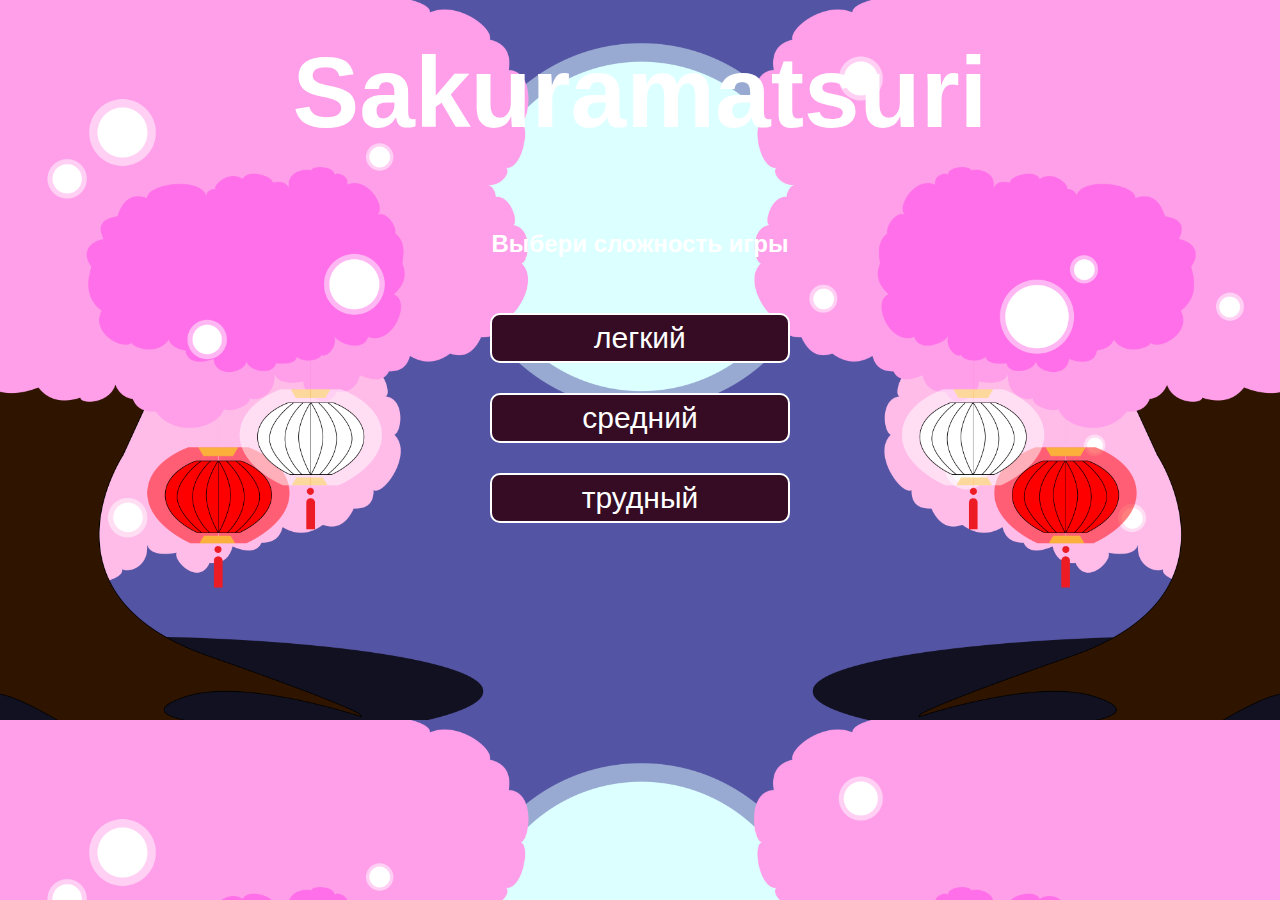
<file: Bootcamp Game/index.html>
<!DOCTYPE html>
<html lang="en">
<head>
   <meta charset="UTF-8">
   <meta http-equiv="X-UA-Compatible" content="IE=edge">
   <meta name="viewport" content="width=device-width, initial-scale=1.0">
   <title>Найди пару</title>
   <link rel="stylesheet" href="/CSS/style.css">
</head>
<body>
   <div class="game-content">
      <header class="header">
         <div class="score"></div>
         <h1
          class="header__title">
            Sakuramatsuri
         <h1>
         <div class="header__btn-prev">
            &lt;
         </div>
      </header>
      <main>
         <section class="game-section">
            <conteiner class="game-section__container">  

            </conteiner>
         </section>
         <div class="best_score"></div>
      </main>

   </div>
   <script type="module" src="/js/index.js"></script>
</body>
</html>
</file>
<file: CSS/style.css>
*{
   margin: 0;
   padding: 0;
}
body{
   background-color: grey;
   font-family: 'Bona Nova', serif;
   font-family: 'Caveat', cursive;
   font-family: 'Noto Serif JP', serif;
   font-family: 'Rampart One', cursive;
   font-family: 'RocknRoll One', sans-serif;
   background-image: url(/img/Фон\ номер\ 3.png);
   background-size: cover;
}
header{
   padding: 30px;
   display: flex;
   justify-content: flex-end;
}
.header__btn-prev{
   height: 70px;
   width: 70px;
   font-size: 50px;
   color: white;
   border: solid 2px white;
   border-radius: 70px;
   display: none;
   justify-content: center;
   align-items: center;
   background-color: #350C23;
   transition: 0.4s;
}
.header__btn-prev:hover{
   background-color: rgba(255,255,255,0.3);
   color: rgb(59,19,90);
   font-size: 60px;
   transition: 0.2s;
}
.header__title{
   flex-grow: 1;
   text-align: center;
   color: rgb(255, 255, 255);
   font-size: 100px;
   padding-top: 5px;
}
.score{
   display: none;
   color: white;
   font-size: 100px;
   padding-top: 5px;
}

.best_score{
   margin-top: 30px;
   text-align: center;
   color: white;
   font-size: 100px;
   padding-top: 5px;
}
.game-section__container{
   display: flex;
   flex-direction: column;
}
.game-menu__btn{
   color:white;
   background-color: #350C23;
   border: solid 2px white;
   border-radius: 10px;
   width: 300px;
   height: 50px;
   margin: 15px auto;
   font-size: 30px;
   display: flex;
   justify-content: center;
   align-items: center;
   transition: 0.7s;
}
.game-menu__btn:hover{
   background-color: rgba(255,255,255,0.3);
   color: #350C23;
   font-size: 32px;
   transition: 0.2s;
}
.game-menu__title{
   color: white;
   font-style: 35px;
   margin: auto;
   margin-top: 50px;
   margin-bottom: 40px;
}
.game-field{
   margin: auto;
   width: 1000px;
   display: flex;
   flex-wrap: wrap;
   justify-content: center;
}
.game-card{
   width: 150px;
   height: 200px;
   background-color: #350C23;
   background-image:url(/img/Рубашка.png);
   background-size: cover;
   margin: 15px;
   border-radius: 20px;
   transform: perspective(500px) rotateY(0deg);
   transition: 0.5s;
}
.type1{
   background-image: url(/img/Карточки/Вагаса\ card1.png);
}
.type2{
   background-image: url(/img/Карточки/Катана\ card2.png);
}
.type3{
   background-image: url(/img/Карточки/Кицунэ\ card3.png);
}
.type4{
   background-image: url(/img/Карточки/Моти\ card4.png);
}
.type5{
   background-image: url(/img/Карточки/Сямисэн\ card5.png);
}
.type6{
   background-image: url(/img/Карточки/Фудзи\ card6.png);
}
.type7{
   background-image: url(/img/Карточки/Фурин\ card7.png);
}
.type8{
   background-image: url(/img/Карточки/Храм\ card8.png);
}
.flip{
   background-color: rgb(255, 205, 170);
   transform: perspective(100px) rotateY(-180deg);
   transition: 0.5s;
}
</file>
